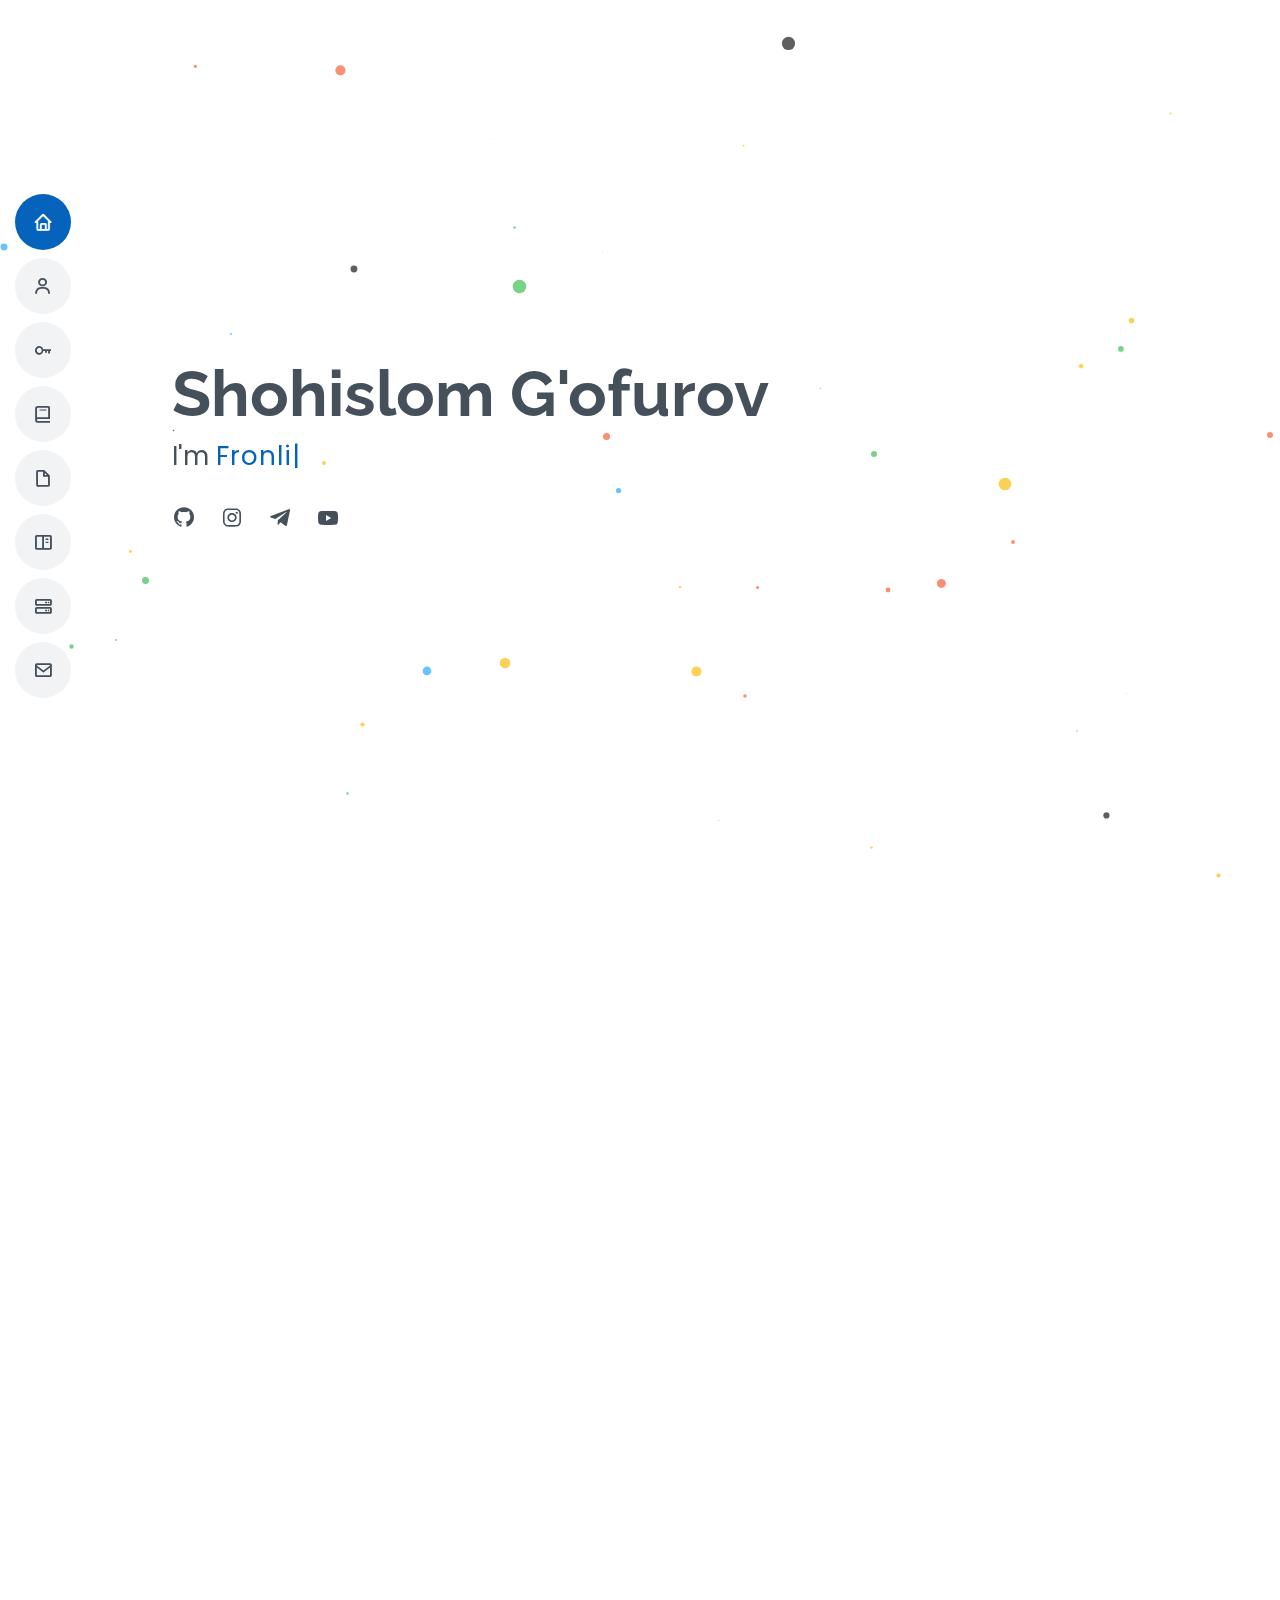
<file: index.html>
<!DOCTYPE html>
<html lang="en">
<head>
  <meta charset="utf-8">
  <meta content="width=device-width, initial-scale=1.0" name="viewport">
  <title>ShohWebDev portfolio</title>
  <meta content="" name="description">
  <meta content="" name="keywords">
  <!-- Favicons -->
  <link href="assets/img/apple-touch-icon.png" rel="apple-touch-icon">

  <!-- Google Fonts -->
  <link href="https://fonts.googleapis.com/css?family=Open+Sans:300,300i,400,400i,600,600i,700,700i|Raleway:300,300i,400,400i,500,500i,600,600i,700,700i|Poppins:300,300i,400,400i,500,500i,600,600i,700,700i" rel="stylesheet">

  <!-- Vendor CSS Files -->
  <link href="assets/vendor/aos/aos.css" rel="stylesheet">
  <link href="assets/vendor/bootstrap/css/bootstrap.min.css" rel="stylesheet">
  <link href="assets/vendor/bootstrap-icons/bootstrap-icons.css" rel="stylesheet">
  <link href="assets/vendor/boxicons/css/boxicons.min.css" rel="stylesheet">
  <link href="assets/vendor/glightbox/css/glightbox.min.css" rel="stylesheet">
  <link href="assets/vendor/swiper/swiper-bundle.min.css" rel="stylesheet">

  <!-- Template Main CSS File -->
  <link href="assets/css/style.css" rel="stylesheet">
</head>

<body>

  <i class="bi bi-list mobile-nav-toggle d-xl-none"></i>
  <!-- ======= Header ======= -->
  <header id="header" class="d-flex flex-column justify-content-center">

    <nav id="navbar" class="navbar nav-menu">
      <ul>
        <li><a href="#hero" class="nav-link scrollto active"><i class="bx bx-home"></i> <span>Home</span></a></li>
        <li><a href="#about" class="nav-link scrollto"><i class="bx bx-user"></i> <span>About</span></a></li>
        <li><a href="#skills" class="nav-link scrollto"><i class="bx bx-key"></i> <span>Skills</span></a></li>
        <li><a href="#facts" class="nav-link scrollto"><i class="bx bx-book"></i> <span>Facts</span></a></li>
        <li><a href="#resume" class="nav-link scrollto"><i class="bx bx-file-blank"></i> <span>Resume</span></a></li>
        <li><a href="#portfolio" class="nav-link scrollto"><i class="bx bx-book-content"></i> <span>Portfolio</span></a></li>
        <li><a href="#services" class="nav-link scrollto"><i class="bx bx-server"></i> <span>Services</span></a></li>
        <li><a href="#contact" class="nav-link scrollto"><i class="bx bx-envelope"></i> <span>Contact</span></a></li>
      </ul>
    </nav><!-- .nav-menu -->

  </header><!-- End Header -->

  <!-- ======= Hero Section ======= -->
  <section id="hero" class="d-flex flex-column justify-content-center">
    <div class="container" data-aos="zoom-in" data-aos-delay="100">
      <h1>Shohislom G'ofurov</h1>
      <p>I'm <span class="typed" data-typed-items="Fronline developer, Freelancer, Youtuber, Manager"></span></p>
      <div class="social-links">
        <a href="https://github.com/shohwebdev" class="github"><i class="bx bxl-github"></i></a>
        <a href="https://www.instagram.com/shohwebdev" class="instagram"><i class="bx bxl-instagram"></i></a>
        <a href="https://www.t.me/ShohWebDev" class="telegram"><i class="bx bxl-telegram"></i></a>
        <a href="https://www.youtube.com/c/Shohwebdev" class="youtube"><i class="bx bxl-youtube"></i></a>
      </div>
    </div>
  </section><!-- End Hero -->

  <main id="main">

    <!-- ======= About Section ======= -->
    <section id="about" class="about">
      <div class="container" data-aos="fade-up">

        <div class="section-title">
          <h2>About</h2>
        </div>

        <div class="row">
          <div class="col-lg-4">
            <img src="assets/img/1.jpg" style="border-radius:10px;" class="img-fluid" alt="">
          </div>
          <div class="col-lg-8 pt-4 pt-lg-0 content">
            <h3>Frontline developer &amp; IT Park manager</h3>
            <div class="row">
              <div class="col-lg-6">
                <ul>
                  <li><i class="bi bi-chevron-right"></i> <strong>Birthday:</strong> <span>17 May 2002</span></li>
                  <li><i class="bi bi-chevron-right"></i> <strong>Website:</strong> <span>www.shohwebdev.uz</span></li>
                  <li><i class="bi bi-chevron-right"></i> <strong>Phone:</strong> <span>+998 (33) 793-33-00</span></li>
                  <li><i class="bi bi-chevron-right"></i> <strong>City:</strong> <span>Andijan, Uzbekistan</span></li>
                </ul>
              </div>
              <div class="col-lg-6">
                <ul>
                  <li><i class="bi bi-chevron-right"></i> <strong>Age:</strong> <span>20</span></li>
                  <li><i class="bi bi-chevron-right"></i> <strong>Degree:</strong> <span>Junior</span></li>
                  <li><i class="bi bi-chevron-right"></i> <strong>Email:</strong> <span>shohislom3300@gmail.com</span></li>
                  <li><i class="bi bi-chevron-right"></i> <strong>Freelance:</strong> <span>Available</span></li>
                </ul>
              </div>
            </div>
            <p>
             Lorem ipsum dolor sit amet consectetur adipisicing elit. Eos modi itaque alias voluptates quos minima? Saepe nisi consectetur explicabo laboriosam neque rem eaque, vel nobis nihil, nostrum sed? Aliquid et dolore commodi iste illo quas deserunt. In, excepturi cupiditate ut voluptates ratione non modi incidunt voluptatibus rem tenetur. Natus, animi.
            </p>
          </div>
        </div>

      </div>
    </section><!-- End About Section -->

    
    <!-- ======= Skills Section ======= -->
    <section id="skills" class="skills section-bg">
      <div class="container" data-aos="fade-up">

        <div class="section-title">
          <h2>Skills</h2>
          <p>Lorem, ipsum dolor sit amet consectetur adipisicing elit. Perspiciatis delectus dolore possimus nulla quod maxime nesciunt eaque atque fuga placeat natus non, commodi sequi recusandae optio minima culpa officia. Voluptates?</p>
        </div>

        <div class="row skills-content">

          <div class="col-lg-6">

            <div class="progress">
              <span class="skill">HTML <i class="val">100%</i></span>
              <div class="progress-bar-wrap">
                <div class="progress-bar" role="progressbar" aria-valuenow="100" aria-valuemin="0" aria-valuemax="100"></div>
              </div>
            </div>

            <div class="progress">
              <span class="skill">CSS & SCSS<i class="val">90%</i></span>
              <div class="progress-bar-wrap">
                <div class="progress-bar" role="progressbar" aria-valuenow="90" aria-valuemin="0" aria-valuemax="100"></div>
              </div>
            </div>

            <div class="progress">
              <span class="skill">JavaScript <i class="val">75%</i></span>
              <div class="progress-bar-wrap">
                <div class="progress-bar" role="progressbar" aria-valuenow="75" aria-valuemin="0" aria-valuemax="100"></div>
              </div>
            </div>
            
            <div class="progress">
              <span class="skill">Github & Git <i class="val">70%</i></span>
              <div class="progress-bar-wrap">
                <div class="progress-bar" role="progressbar" aria-valuenow="70" aria-valuemin="0" aria-valuemax="100"></div>
              </div>
            </div>

          </div>

          <div class="col-lg-6">

            <div class="progress">
              <span class="skill">React JS <i class="val">65%</i></span>
              <div class="progress-bar-wrap">
                <div class="progress-bar" role="progressbar" aria-valuenow="65" aria-valuemin="0" aria-valuemax="100"></div>
              </div>
            </div>

            <div class="progress">
              <span class="skill">Bootstrap<i class="val">90%</i></span>
              <div class="progress-bar-wrap">
                <div class="progress-bar" role="progressbar" aria-valuenow="90" aria-valuemin="0" aria-valuemax="100"></div>
              </div>
            </div>

            <div class="progress">
              <span class="skill">Photoshop & Figma <i class="val">65%</i></span>
              <div class="progress-bar-wrap">
                <div class="progress-bar" role="progressbar" aria-valuenow="65" aria-valuemin="0" aria-valuemax="100"></div>
              </div>
            </div>

            <div class="progress">
              <span class="skill">Python <i class="val">45%</i></span>
              <div class="progress-bar-wrap">
                <div class="progress-bar" role="progressbar" aria-valuenow="45" aria-valuemin="0" aria-valuemax="100"></div>
              </div>
            </div>

          </div>

        </div>

      </div>
    </section><!-- End Skills Section -->


<!-- ======= Facts Section ======= -->
    <section id="facts" class="facts">
      <div class="container" data-aos="fade-up">

        <div class="section-title">
          <h2>Facts</h2>
          <p>Lorem ipsum dolor sit amet consectetur adipisicing elit. Natus, dolorum aliquam soluta sapiente fuga ex unde tenetur cupiditate, veniam similique aperiam numquam dolore velit adipisci ipsam, quis provident eius iusto!</p>
        </div>

        <div class="row">

          <div class="col-lg-4 col-md-6">
            <div class="count-box">
              <i class="bi bi-emoji-smile"></i>
              <span data-purecounter-start="0" data-purecounter-end="5" data-purecounter-duration="1" class="purecounter"></span>
              <p>Happy Clients</p>
            </div>
          </div>

          <div class="col-lg-4 col-md-6 mt-5 mt-md-0">
            <div class="count-box">
              <i class="bi bi-journal-richtext"></i>
              <span data-purecounter-start="0" data-purecounter-end="30" data-purecounter-duration="1" class="purecounter"></span>
              <p>Projects</p>
            </div>
          </div>

          <div class="col-lg-4 col-md-6 mt-5 mt-lg-0">
            <div class="count-box">
              <i class="bi bi-award"></i>
              <span data-purecounter-start="0" data-purecounter-end="2" data-purecounter-duration="1" class="purecounter"></span>
              <p>Awards</p>
            </div>
          </div>

        </div>

      </div>
    </section><!-- End Facts Section -->

    <!-- ======= Resume Section ======= -->
    <section id="resume" class="resume">
      <div class="container" data-aos="fade-up">

        <div class="section-title">
          <h2>Resume</h2>
          <p>Magnam dolores commodi suscipit. Necessitatibus eius consequatur ex aliquid fuga eum quidem. Sit sint consectetur velit. Quisquam quos quisquam cupiditate. Et nemo qui impedit suscipit alias ea. Quia fugiat sit in iste officiis commodi quidem hic quas.</p>
        </div>

        <div class="row">
          <div class="col-lg-6">
            <h3 class="resume-title">Sumary</h3>
            <div class="resume-item pb-0">
              <h4>ShohWebDev</h4>
              <p><em>Front-end programmer with 1 year experience</em></p>
              <ul>
                <li>Oltinkul 171000, Andijan</li>
                <li>+998 (33)-793-33-00</li>
                <li>shohislom3300@gmail.com</li>
              </ul>
            </div>

            <h3 class="resume-title">Education</h3>
            <div class="resume-item">
              <h4>Andijan Digital City &amp; Front-end programming</h4>
              <h5>2021.01 - 2021.08</h5>
              <p>Lorem ipsum dolor sit amet consectetur adipisicing elit. Atque beatae tempora consequuntur blanditiis nesciunt a.</p>
            </div>
          </div>
          <div class="col-lg-6">
            <h3 class="resume-title">Workplace</h3>
            <div class="resume-item">
              <h4>Front-end programming instructor and Manager</h4>
              <h5>2021 - Present</h5>
              <p><em>Oltinkul, IT Park, Andijan </em></p>
              <ul>
                <li>6 months experience in front-end programming training</li>
                <li>About 50 students </li>
              </ul>
            </div>
          </div>
        </div>

      </div>
    </section><!-- End Resume Section -->

    <!-- ======= Portfolio Section ======= -->
    <section id="portfolio" class="portfolio section-bg">
      <div class="container" data-aos="fade-up">

        <div class="section-title">
          <h2>Portfolio</h2>
          <p>Magnam dolores commodi suscipit. Necessitatibus eius consequatur ex aliquid fuga eum quidem. Sit sint consectetur velit. Quisquam quos quisquam cupiditate. Et nemo qui impedit suscipit alias ea. Quia fugiat sit in iste officiis commodi quidem hic quas.</p>
        </div>

        <div class="row">
          <div class="col-lg-12 d-flex justify-content-center" data-aos="fade-up" data-aos-delay="100">
            <ul id="portfolio-flters">
              <li data-filter="*" class="filter-active">All</li>
              <li data-filter=".filter-app">App</li>
              <li data-filter=".filter-web">Web</li>
            </ul>
          </div>
        </div>

        <div class="row portfolio-container" data-aos="fade-up" data-aos-delay="200">

          <div class="col-lg-4 col-md-6 portfolio-item filter-web">
            <div class="portfolio-wrap">
              <img src="assets/img/portfolio/portfolio-1.jpg" class="img-fluid" alt="">
              <div class="portfolio-info">
                <h4>Web 1</h4>
                <p>IT Park Landing page</p>
                <div class="portfolio-links">
                  <a href="assets/img/portfolio/portfolio-1.jpg" data-gallery="portfolioGallery" class="portfolio-lightbox" title="App 1"><i class="bx bx-plus"></i></a>
                  <a href="https://it-park-oltinkul.netlify.app/" class="portfolio-details-lightbox" data-glightbox="type: external" title="Portfolio Details"><i class="bx bx-link"></i></a>
                </div>
              </div>
            </div>
          </div>

          <div class="col-lg-4 col-md-6 portfolio-item filter-app">
            <div class="portfolio-wrap">
              <img src="assets/img/portfolio/portfolio-2.jpg" class="img-fluid" alt="">
              <div class="portfolio-info">
                <h4>App 1</h4>
                <p>Todo App</p>
                <div class="portfolio-links">
                  <a href="assets/img/portfolio/portfolio-2.jpg" data-gallery="portfolioGallery" class="portfolio-lightbox" title="Web 3"><i class="bx bx-plus"></i></a>
                  <a href="https://todo-app-shoh.netlify.app/" class="portfolio-details-lightbox" data-glightbox="type: external" title="Portfolio Details"><i class="bx bx-link"></i></a>
                </div>
              </div>
            </div>
          </div>

          <div class="col-lg-4 col-md-6 portfolio-item filter-app">
            <div class="portfolio-wrap">
              <img src="assets/img/portfolio/portfolio-3.jpg" class="img-fluid" alt="">
              <div class="portfolio-info">
                <h4>App 2</h4>
                <p>Weather website</p>
                <div class="portfolio-links">
                  <a href="assets/img/portfolio/portfolio-3.jpg" data-gallery="portfolioGallery" class="portfolio-lightbox" title="App 2"><i class="bx bx-plus"></i></a>
                  <a href="https://weatherapp-shoh.netlify.app/" class="portfolio-details-lightbox" data-glightbox="type: external" title="Portfolio Details"><i class="bx bx-link"></i></a>
                </div>
              </div>
            </div>
          </div>

          <div class="col-lg-4 col-md-6 portfolio-item filter-app">
            <div class="portfolio-wrap">
              <img src="assets/img/portfolio/portfolio-4.jpg" class="img-fluid" alt="">
              <div class="portfolio-info">
                <h4>App 3</h4>
                <p>Age Calculator</p>
                <div class="portfolio-links">
                  <a href="assets/img/portfolio/portfolio-4.jpg" data-gallery="portfolioGallery" class="portfolio-lightbox" title="Card 2"><i class="bx bx-plus"></i></a>
                  <a href="https://age-calculator-shoh.netlify.app/" class="portfolio-details-lightbox" data-glightbox="type: external" title="Portfolio Details"><i class="bx bx-link"></i></a>
                </div>
              </div>
            </div>
          </div>

          <div class="col-lg-4 col-md-6 portfolio-item filter-app">
            <div class="portfolio-wrap">
              <img src="assets/img/portfolio/portfolio-5.jpg" class="img-fluid" alt="">
              <div class="portfolio-info">
                <h4>App 4</h4>
                <p>Typing speed</p>
                <div class="portfolio-links">
                  <a href="assets/img/portfolio/portfolio-5.jpg" data-gallery="portfolioGallery" class="portfolio-lightbox" title="Web 2"><i class="bx bx-plus"></i></a>
                  <a href="https://typing-shoh.netlify.app/" class="portfolio-details-lightbox" data-glightbox="type: external" title="Portfolio Details"><i class="bx bx-link"></i></a>
                </div>
              </div>
            </div>
          </div>

          <div class="col-lg-4 col-md-6 portfolio-item filter-web">
            <div class="portfolio-wrap">
              <img src="assets/img/portfolio/portfolio-6.jpg" class="img-fluid" alt="">
              <div class="portfolio-info">
                <h4>Web 2</h4>
                <p>Mercedes Benz landing page</p>
                <div class="portfolio-links">
                  <a href="assets/img/portfolio/portfolio-6.jpg" data-gallery="portfolioGallery" class="portfolio-lightbox" title="App 3"><i class="bx bx-plus"></i></a>
                  <a href="https://mustaqil-ish1.netlify.app/" class="portfolio-details-lightbox" data-glightbox="type: external" title="Portfolio Details"><i class="bx bx-link"></i></a>
                </div>
              </div>
            </div>
          </div>

          <div class="col-lg-4 col-md-6 portfolio-item filter-app">
            <div class="portfolio-wrap">
              <img src="assets/img/portfolio/portfolio-7.jpg" class="img-fluid" alt="">
              <div class="portfolio-info">
                <h4>App 5</h4>
                <p>Random color</p>
                <div class="portfolio-links">
                  <a href="assets/img/portfolio/portfolio-7.jpg" data-gallery="portfolioGallery" class="portfolio-lightbox" title="Card 1"><i class="bx bx-plus"></i></a>
                  <a href="https://color-shoh.netlify.app/" class="portfolio-details-lightbox" data-glightbox="type: external" title="Portfolio Details"><i class="bx bx-link"></i></a>
                </div>
              </div>
            </div>
          </div>

          <div class="col-lg-4 col-md-6 portfolio-item filter-web">
            <div class="portfolio-wrap">
              <img src="assets/img/portfolio/portfolio-8.jpg" class="img-fluid" alt="">
              <div class="portfolio-info">
                <h4>Web 3</h4>
                <p>Pdfdrive clone</p>
                <div class="portfolio-links">
                  <a href="assets/img/portfolio/portfolio-8.jpg" data-gallery="portfolioGallery" class="portfolio-lightbox" title="Card 3"><i class="bx bx-plus"></i></a>
                  <a href="https://pdfdrive-1f672.web.app/" class="portfolio-details-lightbox" data-glightbox="type: external" title="Portfolio Details"><i class="bx bx-link"></i></a>
                </div>
              </div>
            </div>
          </div>

          <div class="col-lg-4 col-md-6 portfolio-item filter-web">
            <div class="portfolio-wrap">
              <img src="assets/img/portfolio/portfolio-9.jpg" class="img-fluid" alt="">
              <div class="portfolio-info">
                <h4>Web 4</h4>
                <p>Sales website</p>
                <div class="portfolio-links">
                  <a href="assets/img/portfolio/portfolio-9.jpg" data-gallery="portfolioGallery" class="portfolio-lightbox" title="Web 3"><i class="bx bx-plus"></i></a>
                  <a href="./eElectronics - Ecommerce HTML Template/index.html" class="portfolio-details-lightbox" data-glightbox="type: external" title="Portfolio Details"><i class="bx bx-link"></i></a>
                </div>
              </div>
            </div>
          </div>

        </div>

      </div>
    </section><!-- End Portfolio Section -->

    <!-- ======= Services Section ======= -->
    <section id="services" class="services">
      <div class="container" data-aos="fade-up">

        <div class="section-title">
          <h2>Services</h2>
          <p>Magnam dolores commodi suscipit. Necessitatibus eius consequatur ex aliquid fuga eum quidem. Sit sint consectetur velit. Quisquam quos quisquam cupiditate. Et nemo qui impedit suscipit alias ea. Quia fugiat sit in iste officiis commodi quidem hic quas.</p>
        </div>

        <div class="row">

          <div class="col-lg-4 col-md-6 d-flex align-items-stretch" data-aos="zoom-in" data-aos-delay="100">
            <div class="icon-box iconbox-blue">
              <div class="icon">
                <svg width="100" height="100" viewBox="0 0 600 600" xmlns="http://www.w3.org/2000/svg">
                  <path stroke="none" stroke-width="0" fill="#f5f5f5" d="M300,503.46388370962813C374.79870501325706,506.71871716319447,464.8034551963731,527.1746412648533,510.4981551193396,467.86667711651364C555.9287308511215,408.9015244558933,512.6030010748507,327.5744911775523,490.211057578863,256.5855673507754C471.097692560561,195.9906835881958,447.69079081568157,138.11976852964426,395.19560036434837,102.3242989838813C329.3053358748298,57.3949838291264,248.02791733380457,8.279543830951368,175.87071277845988,42.242879143198664C103.41431057327972,76.34704239035025,93.79494320519305,170.9812938413882,81.28167332365135,250.07896920659033C70.17666984294237,320.27484674793965,64.84698225790005,396.69656628748305,111.28512138212992,450.4950937839243C156.20124167950087,502.5303643271138,231.32542653798444,500.4755392045468,300,503.46388370962813"></path>
                </svg>
                <i class="bx bx-layer"></i>
              </div>
              <h4><a href="">Website preparation</a></h4>
              <p>Voluptatum deleniti atque corrupti quos dolores et quas molestias excepturi</p>
            </div>
          </div>

          <div class="col-lg-4 col-md-6 d-flex align-items-stretch mt-4 mt-md-0" data-aos="zoom-in" data-aos-delay="200">
            <div class="icon-box iconbox-orange ">
              <div class="icon">
                <svg width="100" height="100" viewBox="0 0 600 600" xmlns="http://www.w3.org/2000/svg">
                  <path stroke="none" stroke-width="0" fill="#f5f5f5" d="M300,582.0697525312426C382.5290701553225,586.8405444964366,449.9789794690241,525.3245884688669,502.5850820975895,461.55621195738473C556.606425686781,396.0723002908107,615.8543463187945,314.28637112970534,586.6730223649479,234.56875336149918C558.9533121215079,158.8439757836574,454.9685369536778,164.00468322053177,381.49747125262974,130.76875717737553C312.15926192815925,99.40240125094834,248.97055460311594,18.661163978235184,179.8680185752513,50.54337015887873C110.5421016452524,82.52863877960104,119.82277516462835,180.83849132639028,109.12597500060166,256.43424936330496C100.08760227029461,320.3096726198365,92.17705696193138,384.0621239912766,124.79988738764834,439.7174275375508C164.83382741302287,508.01625554203684,220.96474134820875,577.5009287672846,300,582.0697525312426"></path>
                </svg>
                <i class="bx bx-file"></i>
              </div>
              <h4><a href="">Telegram bot preparation</a></h4>
              <p>Duis aute irure dolor in reprehenderit in voluptate velit esse cillum dolore</p>
            </div>
          </div>

          <div class="col-lg-4 col-md-6 d-flex align-items-stretch mt-4 mt-lg-0" data-aos="zoom-in" data-aos-delay="300">
            <div class="icon-box iconbox-pink">
              <div class="icon">
                <svg width="100" height="100" viewBox="0 0 600 600" xmlns="http://www.w3.org/2000/svg">
                  <path stroke="none" stroke-width="0" fill="#f5f5f5" d="M300,541.5067337569781C382.14930387511276,545.0595476570109,479.8736841581634,548.3450877840088,526.4010558755058,480.5488172755941C571.5218469581645,414.80211281144784,517.5187510058486,332.0715597781072,496.52539010469104,255.14436215662573C477.37192572678356,184.95920475031193,473.57363656557914,105.61284051026155,413.0603344069578,65.22779650032875C343.27470386102294,18.654635553484475,251.2091493199835,5.337323636656869,175.0934190732945,40.62881213300186C97.87086631185822,76.43348514350839,51.98124368387456,156.15599469081315,36.44837278890362,239.84606092416172C21.716077023791087,319.22268207091537,43.775223500013084,401.1760424656574,96.891909868211,461.97329694683043C147.22146801428983,519.5804099606455,223.5754009179313,538.201503339737,300,541.5067337569781"></path>
                </svg>
                <i class="bx bx-tachometer"></i>
              </div>
              <h4><a href="">Website management</a></h4>
              <p>Excepteur sint occaecat cupidatat non proident, sunt in culpa qui officia</p>
            </div>
          </div>
        </div>

      </div>
    </section><!-- End Services Section -->


    <!-- ======= Contact Section ======= -->
    <section id="contact" class="contact">
      <div class="container" data-aos="fade-up">

        <div class="section-title">
          <h2>Contact</h2>
        </div>

        <div class="row mt-1">

          <div class="col-lg-4">
            <div class="info">
              <div class="address">
                <i class="bi bi-geo-alt"></i>
                <h4>Location:</h4>
                <p>Oltinkul, 171000, Andijan - Uzbekistan</p>
              </div>

              <div class="email">
                <i class="bi bi-envelope"></i>
                <h4>Email:</h4>
                <p>shohislom3300@gmail.com</p>
              </div>

              <div class="phone">
                <i class="bi bi-phone"></i>
                <h4>Call:</h4>
                <p>+998 (33) 793-33-00</p>
              </div>

            </div>

          </div>

          <div class="col-lg-8 mt-5 mt-lg-0">

            <form action="forms/contact.php" method="post" role="form" class="php-email-form">
              <div class="row">
                <div class="col-md-6 form-group">
                  <input type="text" name="name" class="form-control" id="name" placeholder="Your Name" required>
                </div>
                <div class="col-md-6 form-group mt-3 mt-md-0">
                  <input type="email" class="form-control" name="email" id="email" placeholder="Your Email" required>
                </div>
              </div>
              <div class="form-group mt-3">
                <input type="text" class="form-control" name="subject" id="subject" placeholder="Subject" required>
              </div>
              <div class="form-group mt-3">
                <textarea class="form-control" name="message" rows="5" placeholder="Message" required></textarea>
              </div>
              <div class="my-3">
                <div class="loading">Loading</div>
                <div class="error-message"></div>
                <div class="sent-message">Your message has been sent. Thank you!</div>
              </div>
              <div class="text-center"><button type="submit">Send Message</button></div>
            </form>

          </div>

        </div>

      </div>
    </section><!-- End Contact Section -->

  </main><!-- End #main -->

  <div id="preloader"></div>
  <a href="#" class="back-to-top d-flex align-items-center justify-content-center"><i class="bi bi-arrow-up-short"></i></a>

  <!-- Vendor JS Files -->
  <script src="assets/vendor/purecounter/purecounter.js"></script>
  <script src="assets/vendor/aos/aos.js"></script>
  <script src="assets/vendor/bootstrap/js/bootstrap.bundle.min.js"></script>
  <script src="assets/vendor/glightbox/js/glightbox.min.js"></script>
  <script src="assets/vendor/isotope-layout/isotope.pkgd.min.js"></script>
  <script src="assets/vendor/swiper/swiper-bundle.min.js"></script>
  <script src="assets/vendor/typed.js/typed.min.js"></script>
  <script src="assets/vendor/waypoints/noframework.waypoints.js"></script>
  <script src="assets/vendor/php-email-form/validate.js"></script>

  <!-- Template Main JS File -->
  <script src="assets/js/main.js"></script>

</body>

</html>
</file>
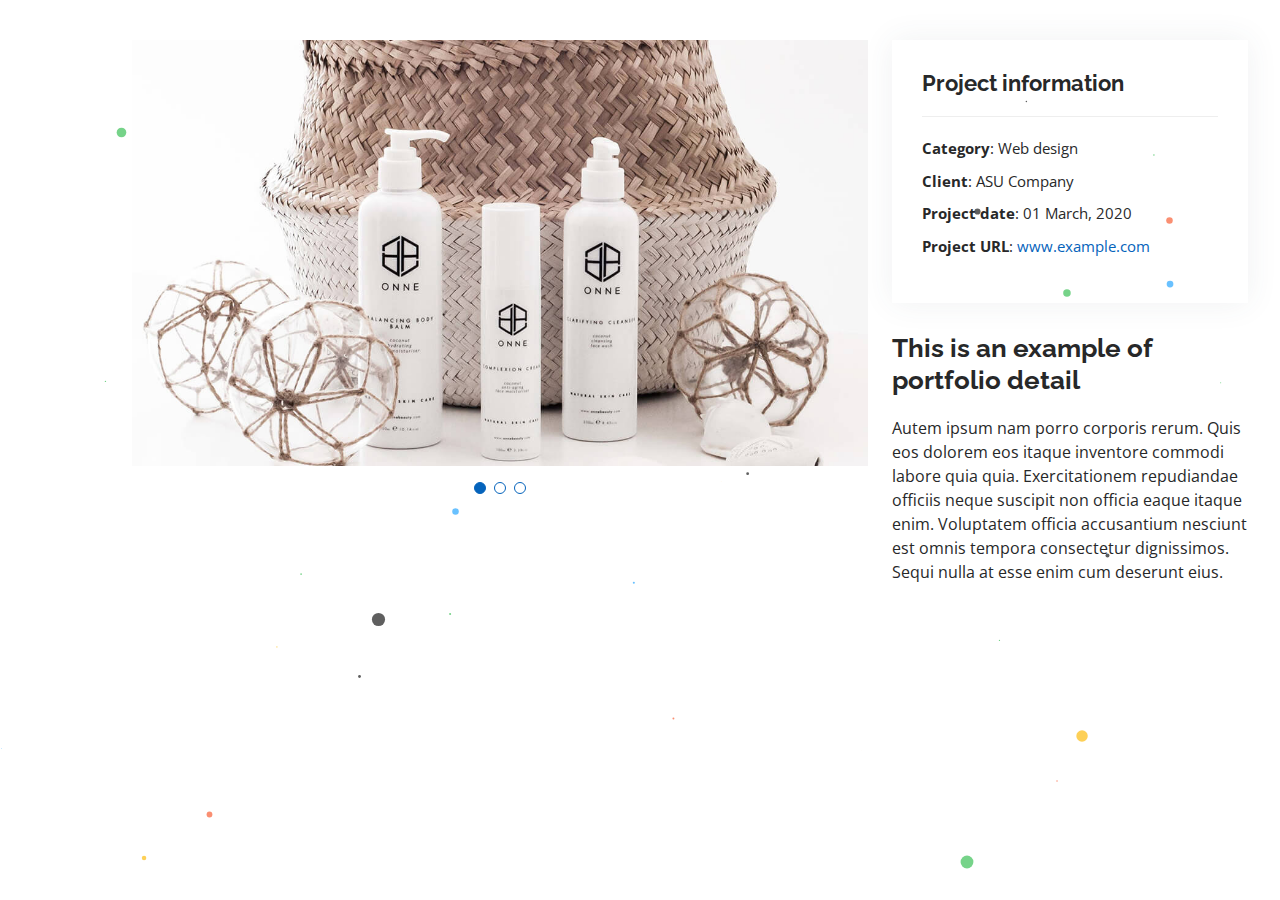
<file: portfolio-details.html>
<!DOCTYPE html>
<html lang="en">

<head>
  <meta charset="utf-8">
  <meta content="width=device-width, initial-scale=1.0" name="viewport">

  <title>Portfolio Details - Personal Bootstrap Template</title>
  <meta content="" name="description">
  <meta content="" name="keywords">

  <!-- Favicons -->
  <link href="assets/img/favicon.png" rel="icon">
  <link href="assets/img/apple-touch-icon.png" rel="apple-touch-icon">

  <!-- Google Fonts -->
  <link href="https://fonts.googleapis.com/css?family=Open+Sans:300,300i,400,400i,600,600i,700,700i|Raleway:300,300i,400,400i,500,500i,600,600i,700,700i|Poppins:300,300i,400,400i,500,500i,600,600i,700,700i" rel="stylesheet">

  <!-- Vendor CSS Files -->
  <link href="assets/vendor/aos/aos.css" rel="stylesheet">
  <link href="assets/vendor/bootstrap/css/bootstrap.min.css" rel="stylesheet">
  <link href="assets/vendor/bootstrap-icons/bootstrap-icons.css" rel="stylesheet">
  <link href="assets/vendor/boxicons/css/boxicons.min.css" rel="stylesheet">
  <link href="assets/vendor/glightbox/css/glightbox.min.css" rel="stylesheet">
  <link href="assets/vendor/swiper/swiper-bundle.min.css" rel="stylesheet">

  <!-- Template Main CSS File -->
  <link href="assets/css/style.css" rel="stylesheet">

  <!-- =======================================================
  * Template Name: MyResume - v4.7.0
  * Template URL: https://bootstrapmade.com/free-html-bootstrap-template-my-resume/
  * Author: BootstrapMade.com
  * License: https://bootstrapmade.com/license/
  ======================================================== -->
</head>

<body>

  <main id="main">

    <!-- ======= Portfolio Details Section ======= -->
    <section id="portfolio-details" class="portfolio-details">
      <div class="container">

        <div class="row gy-4">

          <div class="col-lg-8">
            <div class="portfolio-details-slider swiper">
              <div class="swiper-wrapper align-items-center">

                <div class="swiper-slide">
                  <img src="assets/img/portfolio/portfolio-details-1.jpg" alt="">
                </div>

                <div class="swiper-slide">
                  <img src="assets/img/portfolio/portfolio-details-2.jpg" alt="">
                </div>

                <div class="swiper-slide">
                  <img src="assets/img/portfolio/portfolio-details-3.jpg" alt="">
                </div>

              </div>
              <div class="swiper-pagination"></div>
            </div>
          </div>

          <div class="col-lg-4">
            <div class="portfolio-info">
              <h3>Project information</h3>
              <ul>
                <li><strong>Category</strong>: Web design</li>
                <li><strong>Client</strong>: ASU Company</li>
                <li><strong>Project date</strong>: 01 March, 2020</li>
                <li><strong>Project URL</strong>: <a href="#">www.example.com</a></li>
              </ul>
            </div>
            <div class="portfolio-description">
              <h2>This is an example of portfolio detail</h2>
              <p>
                Autem ipsum nam porro corporis rerum. Quis eos dolorem eos itaque inventore commodi labore quia quia. Exercitationem repudiandae officiis neque suscipit non officia eaque itaque enim. Voluptatem officia accusantium nesciunt est omnis tempora consectetur dignissimos. Sequi nulla at esse enim cum deserunt eius.
              </p>
            </div>
          </div>

        </div>

      </div>
    </section><!-- End Portfolio Details Section -->

  </main><!-- End #main -->

  <div id="preloader"></div>
  <a href="#" class="back-to-top d-flex align-items-center justify-content-center"><i class="bi bi-arrow-up-short"></i></a>

  <!-- Vendor JS Files -->
  <script src="assets/vendor/purecounter/purecounter.js"></script>
  <script src="assets/vendor/aos/aos.js"></script>
  <script src="assets/vendor/bootstrap/js/bootstrap.bundle.min.js"></script>
  <script src="assets/vendor/glightbox/js/glightbox.min.js"></script>
  <script src="assets/vendor/isotope-layout/isotope.pkgd.min.js"></script>
  <script src="assets/vendor/swiper/swiper-bundle.min.js"></script>
  <script src="assets/vendor/typed.js/typed.min.js"></script>
  <script src="assets/vendor/waypoints/noframework.waypoints.js"></script>
  <script src="assets/vendor/php-email-form/validate.js"></script>

  <!-- Template Main JS File -->
  <script src="assets/js/main.js"></script>

</body>

</html>
</file>
<file: assets/css/style.css>
body {
  font-family: "Open Sans", sans-serif;
  color: #272829;
}

a {
  color: #0563bb;
  text-decoration: none;
}

a:hover {
  color: #067ded;
  text-decoration: none;
}

h1, h2, h3, h4, h5, h6 {
  font-family: "Raleway", sans-serif;
}

.back-to-top {
  position: fixed;
  visibility: hidden;
  opacity: 0;
  right: 15px;
  bottom: 15px;
  z-index: 996;
  background: #0563bb;
  width: 40px;
  height: 40px;
  border-radius: 50px;
  transition: all 0.4s;
}
.back-to-top i {
  font-size: 28px;
  color: #fff;
  line-height: 0;
}
.back-to-top:hover {
  background: #0678e3;
  color: #fff;
}
.back-to-top.active {
  visibility: visible;
  opacity: 1;
}

/*--------------------------------------------------------------
# Preloader
--------------------------------------------------------------*/
#preloader {
  position: fixed;
  top: 0;
  left: 0;
  right: 0;
  bottom: 0;
  z-index: 9999;
  overflow: hidden;
  background: #fff;
}

#preloader:before {
  content: "";
  position: fixed;
  top: calc(50% - 30px);
  left: calc(50% - 30px);
  border: 6px solid #0563bb;
  border-top-color: #fff;
  border-bottom-color: #fff;
  border-radius: 50%;
  width: 60px;
  height: 60px;
  -webkit-animation: animate-preloader 1s linear infinite;
  animation: animate-preloader 1s linear infinite;
}

@-webkit-keyframes animate-preloader {
  0% {
    transform: rotate(0deg);
  }
  100% {
    transform: rotate(360deg);
  }
}

@keyframes animate-preloader {
  0% {
    transform: rotate(0deg);
  }
  100% {
    transform: rotate(360deg);
  }
}
/*--------------------------------------------------------------
# Disable aos animation delay on mobile devices
--------------------------------------------------------------*/
@media screen and (max-width: 768px) {
  [data-aos-delay] {
    transition-delay: 0 !important;
  }
}
/*--------------------------------------------------------------
# Header
--------------------------------------------------------------*/
#header {
  position: fixed;
  top: 0;
  left: 0;
  bottom: 0;
  z-index: 9997;
  transition: all 0.5s;
  padding: 15px;
  overflow-y: auto;
}
@media (max-width: 992px) {
  #header {
    width: 300px;
    background: #fff;
    border-right: 1px solid #e6e9ec;
    left: -300px;
  }
}

@media (min-width: 992px) {
  #main {
    margin-left: 100px;
  }
}
/*--------------------------------------------------------------
# Navigation Menu
--------------------------------------------------------------*/
/**
* Desktop Navigation 
*/
.nav-menu {
  padding: 0;
  display: block;
}
.nav-menu * {
  margin: 0;
  padding: 0;
  list-style: none;
}
.nav-menu > ul > li {
  position: relative;
  white-space: nowrap;
}
.nav-menu a, .nav-menu a:focus {
  display: flex;
  align-items: center;
  color: #45505b;
  padding: 10px 18px;
  margin-bottom: 8px;
  transition: 0.3s;
  font-size: 15px;
  border-radius: 50px;
  background: #f2f3f5;
  height: 56px;
  width: 100%;
  overflow: hidden;
  transition: 0.3s;
}
.nav-menu a i, .nav-menu a:focus i {
  font-size: 20px;
}
.nav-menu a span, .nav-menu a:focus span {
  padding: 0 5px 0 7px;
  color: #45505b;
}
@media (min-width: 992px) {
  .nav-menu a, .nav-menu a:focus {
    width: 56px;
  }
  .nav-menu a span, .nav-menu a:focus span {
    display: none;
    color: #fff;
  }
}
.nav-menu a:hover, .nav-menu .active, .nav-menu .active:focus, .nav-menu li:hover > a {
  color: #fff;
  background: #0563bb;
}
.nav-menu a:hover span, .nav-menu .active span, .nav-menu .active:focus span, .nav-menu li:hover > a span {
  color: #fff;
}
.nav-menu a:hover, .nav-menu li:hover > a {
  width: 100%;
  color: #fff;
}
.nav-menu a:hover span, .nav-menu li:hover > a span {
  display: block;
}

/**
* Mobile Navigation 
*/
.mobile-nav-toggle {
  position: fixed;
  right: 10px;
  top: 10px;
  z-index: 9998;
  border: 0;
  background: none;
  font-size: 28px;
  transition: all 0.4s;
  outline: none !important;
  line-height: 0;
  cursor: pointer;
  border-radius: 50px;
  padding: 5px;
}
.mobile-nav-toggle i {
  color: #45505b;
}

.mobile-nav-active {
  overflow: hidden;
}
.mobile-nav-active #header {
  left: 0;
}
.mobile-nav-active .mobile-nav-toggle {
  color: #fff;
  background-color: #0563bb;
}
.ball {
  position: absolute;
  border-radius: 100%;
  opacity: 0.7;
}
/*--------------------------------------------------------------
# Hero Section
--------------------------------------------------------------*/
#hero {
  width: 100%;
  height: 100vh;
  position: relative;
}
@media (min-width: 992px) {
  #hero {
    padding-left: 160px;
  }
}
#hero:before {
  content: "";
  background: rgba(255, 255, 255, 0.8);
  position: absolute;
  bottom: 0;
  top: 0;
  left: 0;
  right: 0;
}
#hero h1 {
  margin: 0;
  font-size: 64px;
  font-weight: 700;
  line-height: 56px;
  color: #45505b;
}
#hero p {
  color: #45505b;
  margin: 15px 0 0 0;
  font-size: 26px;
  font-family: "Poppins", sans-serif;
}
#hero p span {
  color: #0563bb;
  letter-spacing: 1px;
}
#hero .social-links {
  margin-top: 30px;
}
#hero .social-links a {
  font-size: 24px;
  display: inline-block;
  color: #45505b;
  line-height: 1;
  margin-right: 20px;
  transition: 0.3s;
}
#hero .social-links a:hover {
  color: #0563bb;
}
@media (max-width: 992px) {
  #hero {
    text-align: center;
  }
  #hero h1 {
    font-size: 32px;
    line-height: 36px;
  }
  #hero p {
    margin-top: 10px;
    font-size: 20px;
    line-height: 24px;
  }
}

/*--------------------------------------------------------------
# Sections General
--------------------------------------------------------------*/
section {
  padding: 60px 0;
  overflow: hidden;
}

.section-title {
  text-align: center;
  padding-bottom: 30px;
}
.section-title h2 {
  font-size: 32px;
  font-weight: bold;
  text-transform: uppercase;
  margin-bottom: 20px;
  padding-bottom: 20px;
  position: relative;
  color: #45505b;
}
.section-title h2::before {
  content: "";
  position: absolute;
  display: block;
  width: 120px;
  height: 1px;
  background: #ddd;
  bottom: 1px;
  left: calc(50% - 60px);
}
.section-title h2::after {
  content: "";
  position: absolute;
  display: block;
  width: 40px;
  height: 3px;
  background: #0563bb;
  bottom: 0;
  left: calc(50% - 20px);
}
.section-title p {
  margin-bottom: 0;
}

/*--------------------------------------------------------------
# About
--------------------------------------------------------------*/
.about .content h3 {
  font-weight: 700;
  font-size: 26px;
  color: #728394;
}
.about .content ul {
  list-style: none;
  padding: 0;
}
.about .content ul li {
  margin-bottom: 20px;
  display: flex;
  align-items: center;
}
.about .content ul strong {
  margin-right: 10px;
}
.about .content ul i {
  font-size: 16px;
  margin-right: 5px;
  color: #0563bb;
  line-height: 0;
}
.about .content p:last-child {
  margin-bottom: 0;
}

/*--------------------------------------------------------------
# Facts
--------------------------------------------------------------*/
.facts .count-box {
  padding: 30px 30px 25px 30px;
  margin-top: 30px;
  width: 100%;
  position: relative;
  text-align: center;
  background: #fff;
}
.facts .count-box i {
  position: absolute;
  top: -25px;
  left: 50%;
  transform: translateX(-50%);
  font-size: 24px;
  background: #0563bb;
  color: #fff;
  border-radius: 50px;
  display: inline-flex;
  align-items: center;
  justify-content: center;
  width: 48px;
  height: 48px;
}
.facts .count-box span {
  font-size: 36px;
  display: block;
  font-weight: 600;
  color: #011426;
}
.facts .count-box p {
  padding: 0;
  margin: 0;
  font-family: "Raleway", sans-serif;
  font-size: 14px;
}

/*--------------------------------------------------------------
# Akills
--------------------------------------------------------------*/
.skills .progress {
  height: 60px;
  display: block;
  background: none;
  border-radius: 0;
}
.skills .progress .skill {
  padding: 10px 0;
  margin: 0;
  text-transform: uppercase;
  display: block;
  font-weight: 600;
  font-family: "Poppins", sans-serif;
  color: #45505b;
}
.skills .progress .skill .val {
  float: right;
  font-style: normal;
}
.skills .progress-bar-wrap {
  background: #f2f3f5;
}
.skills .progress-bar {
  width: 1px;
  height: 10px;
  transition: 0.9s;
  background-color: #0563bb;
}

/*--------------------------------------------------------------
# Resume
--------------------------------------------------------------*/
.resume .resume-title {
  font-size: 26px;
  font-weight: 700;
  margin-top: 20px;
  margin-bottom: 20px;
  color: #45505b;
}
.resume .resume-item {
  padding: 0 0 20px 20px;
  margin-top: -2px;
  border-left: 2px solid #0563bb;
  position: relative;
}
.resume .resume-item h4 {
  line-height: 18px;
  font-size: 18px;
  font-weight: 600;
  text-transform: uppercase;
  font-family: "Poppins", sans-serif;
  color: #0563bb;
  margin-bottom: 10px;
}
.resume .resume-item h5 {
  font-size: 16px;
  background: #f7f8f9;
  padding: 5px 15px;
  display: inline-block;
  font-weight: 600;
  margin-bottom: 10px;
}
.resume .resume-item ul {
  padding-left: 20px;
}
.resume .resume-item ul li {
  padding-bottom: 10px;
}
.resume .resume-item:last-child {
  padding-bottom: 0;
}
.resume .resume-item::before {
  content: "";
  position: absolute;
  width: 16px;
  height: 16px;
  border-radius: 50px;
  left: -9px;
  top: 0;
  background: #fff;
  border: 2px solid #0563bb;
}

/*--------------------------------------------------------------
# Portfolio
--------------------------------------------------------------*/
.portfolio .portfolio-item {
  margin-bottom: 30px;
}
.portfolio #portfolio-flters {
  padding: 0;
  margin: 0 auto 25px auto;
  list-style: none;
  text-align: center;
  background: #fff;
  border-radius: 50px;
  padding: 2px 15px;
}
.portfolio #portfolio-flters li {
  cursor: pointer;
  display: inline-block;
  padding: 10px 15px;
  font-size: 14px;
  font-weight: 600;
  line-height: 1;
  text-transform: uppercase;
  color: #272829;
  margin-bottom: 5px;
  transition: all 0.3s ease-in-out;
}
.portfolio #portfolio-flters li:hover, .portfolio #portfolio-flters li.filter-active {
  color: #0563bb;
}
.portfolio #portfolio-flters li:last-child {
  margin-right: 0;
}
.portfolio .portfolio-wrap {
  transition: 0.3s;
  position: relative;
  overflow: hidden;
  z-index: 1;
  background: rgba(69, 80, 91, 0.8);
}
.portfolio .portfolio-wrap::before {
  content: "";
  background: rgba(255, 255, 255, 0.7);
  position: absolute;
  left: 30px;
  right: 30px;
  top: 30px;
  bottom: 30px;
  transition: all ease-in-out 0.3s;
  z-index: 2;
  opacity: 0;
}
.portfolio .portfolio-wrap .portfolio-info {
  opacity: 0;
  position: absolute;
  top: 0;
  left: 0;
  right: 0;
  bottom: 0;
  text-align: center;
  z-index: 3;
  transition: all ease-in-out 0.3s;
  display: flex;
  flex-direction: column;
  justify-content: center;
  align-items: center;
}
.portfolio .portfolio-wrap .portfolio-info::before {
  display: block;
  content: "";
  width: 48px;
  height: 48px;
  position: absolute;
  top: 35px;
  left: 35px;
  border-top: 3px solid #d7dce1;
  border-left: 3px solid #d7dce1;
  transition: all 0.5s ease 0s;
  z-index: 9994;
}
.portfolio .portfolio-wrap .portfolio-info::after {
  display: block;
  content: "";
  width: 48px;
  height: 48px;
  position: absolute;
  bottom: 35px;
  right: 35px;
  border-bottom: 3px solid #d7dce1;
  border-right: 3px solid #d7dce1;
  transition: all 0.5s ease 0s;
  z-index: 9994;
}
.portfolio .portfolio-wrap .portfolio-info h4 {
  font-size: 20px;
  color: #45505b;
  font-weight: 600;
}
.portfolio .portfolio-wrap .portfolio-info p {
  color: #45505b;
  font-size: 14px;
  text-transform: uppercase;
  padding: 0;
  margin: 0;
}
.portfolio .portfolio-wrap .portfolio-links {
  text-align: center;
  z-index: 4;
}
.portfolio .portfolio-wrap .portfolio-links a {
  color: #45505b;
  margin: 0 2px;
  font-size: 28px;
  display: inline-block;
  transition: 0.3s;
}
.portfolio .portfolio-wrap .portfolio-links a:hover {
  color: #148af9;
}
.portfolio .portfolio-wrap:hover::before {
  top: 0;
  left: 0;
  right: 0;
  bottom: 0;
  opacity: 1;
}
.portfolio .portfolio-wrap:hover .portfolio-info {
  opacity: 1;
}
.portfolio .portfolio-wrap:hover .portfolio-info::before {
  top: 15px;
  left: 15px;
}
.portfolio .portfolio-wrap:hover .portfolio-info::after {
  bottom: 15px;
  right: 15px;
}

/*--------------------------------------------------------------
# Portfolio Details
--------------------------------------------------------------*/
.portfolio-details {
  padding-top: 40px;
}
.portfolio-details .portfolio-details-slider img {
  width: 100%;
}
.portfolio-details .portfolio-details-slider .swiper-pagination {
  margin-top: 20px;
  position: relative;
}
.portfolio-details .portfolio-details-slider .swiper-pagination .swiper-pagination-bullet {
  width: 12px;
  height: 12px;
  background-color: #fff;
  opacity: 1;
  border: 1px solid #0563bb;
}
.portfolio-details .portfolio-details-slider .swiper-pagination .swiper-pagination-bullet-active {
  background-color: #0563bb;
}
.portfolio-details .portfolio-info {
  padding: 30px;
  box-shadow: 0px 0 30px rgba(69, 80, 91, 0.08);
}
.portfolio-details .portfolio-info h3 {
  font-size: 22px;
  font-weight: 700;
  margin-bottom: 20px;
  padding-bottom: 20px;
  border-bottom: 1px solid #eee;
}
.portfolio-details .portfolio-info ul {
  list-style: none;
  padding: 0;
  font-size: 15px;
}
.portfolio-details .portfolio-info ul li + li {
  margin-top: 10px;
}
.portfolio-details .portfolio-description {
  padding-top: 30px;
}
.portfolio-details .portfolio-description h2 {
  font-size: 26px;
  font-weight: 700;
  margin-bottom: 20px;
}
.portfolio-details .portfolio-description p {
  padding: 0;
}

/*--------------------------------------------------------------
# Services
--------------------------------------------------------------*/
.services .icon-box {
  text-align: center;
  padding: 70px 20px 80px 20px;
  transition: all ease-in-out 0.3s;
  background: #fff;
  box-shadow: 0px 5px 90px 0px rgba(110, 123, 131, 0.05);
}
.services .icon-box .icon {
  margin: 0 auto;
  width: 100px;
  height: 100px;
  display: flex;
  align-items: center;
  justify-content: center;
  transition: ease-in-out 0.3s;
  position: relative;
}
.services .icon-box .icon i {
  font-size: 36px;
  transition: 0.5s;
  position: relative;
}
.services .icon-box .icon svg {
  position: absolute;
  top: 0;
  left: 0;
}
.services .icon-box .icon svg path {
  transition: 0.5s;
  fill: #f5f5f5;
}
.services .icon-box h4 {
  font-weight: 600;
  margin: 10px 0 15px 0;
  font-size: 22px;
}
.services .icon-box h4 a {
  color: #45505b;
  transition: ease-in-out 0.3s;
}
.services .icon-box p {
  line-height: 24px;
  font-size: 14px;
  margin-bottom: 0;
}
.services .icon-box:hover {
  border-color: #fff;
  box-shadow: 0px 0 35px 0 rgba(0, 0, 0, 0.08);
}
.services .iconbox-blue i {
  color: #47aeff;
}
.services .iconbox-blue:hover .icon i {
  color: #fff;
}
.services .iconbox-blue:hover .icon path {
  fill: #47aeff;
}
.services .iconbox-orange i {
  color: #ffa76e;
}
.services .iconbox-orange:hover .icon i {
  color: #fff;
}
.services .iconbox-orange:hover .icon path {
  fill: #ffa76e;
}
.services .iconbox-pink i {
  color: #e80368;
}
.services .iconbox-pink:hover .icon i {
  color: #fff;
}
.services .iconbox-pink:hover .icon path {
  fill: #e80368;
}
.services .iconbox-yellow i {
  color: #ffbb2c;
}
.services .iconbox-yellow:hover .icon i {
  color: #fff;
}
.services .iconbox-yellow:hover .icon path {
  fill: #ffbb2c;
}
.services .iconbox-red i {
  color: #ff5828;
}
.services .iconbox-red:hover .icon i {
  color: #fff;
}
.services .iconbox-red:hover .icon path {
  fill: #ff5828;
}
.services .iconbox-teal i {
  color: #11dbcf;
}
.services .iconbox-teal:hover .icon i {
  color: #fff;
}
.services .iconbox-teal:hover .icon path {
  fill: #11dbcf;
}

/*--------------------------------------------------------------
# Testimonials
--------------------------------------------------------------*/
.testimonials .section-header {
  margin-bottom: 40px;
}
.testimonials .testimonials-carousel, .testimonials .testimonials-slider {
  overflow: hidden;
}
.testimonials .testimonial-item {
  text-align: center;
}
.testimonials .testimonial-item .testimonial-img {
  width: 120px;
  border-radius: 50%;
  border: 4px solid #fff;
  margin: 0 auto;
}
.testimonials .testimonial-item h3 {
  font-size: 20px;
  font-weight: bold;
  margin: 10px 0 5px 0;
  color: #111;
}
.testimonials .testimonial-item h4 {
  font-size: 14px;
  color: #999;
  margin: 0 0 15px 0;
}
.testimonials .testimonial-item .quote-icon-left, .testimonials .testimonial-item .quote-icon-right {
  color: #90c8fc;
  font-size: 26px;
}
.testimonials .testimonial-item .quote-icon-left {
  display: inline-block;
  left: -5px;
  position: relative;
}
.testimonials .testimonial-item .quote-icon-right {
  display: inline-block;
  right: -5px;
  position: relative;
  top: 10px;
}
.testimonials .testimonial-item p {
  font-style: italic;
  margin: 0 auto 15px auto;
}
.testimonials .swiper-pagination {
  margin-top: 20px;
  position: relative;
}
.testimonials .swiper-pagination .swiper-pagination-bullet {
  width: 12px;
  height: 12px;
  background-color: #fff;
  opacity: 1;
  border: 1px solid #0563bb;
}
.testimonials .swiper-pagination .swiper-pagination-bullet-active {
  background-color: #0563bb;
}
@media (min-width: 992px) {
  .testimonials .testimonial-item p {
    width: 80%;
  }
}

/*--------------------------------------------------------------
# Contact
--------------------------------------------------------------*/
.contact .info {
  width: 100%;
  background: #fff;
}
.contact .info i {
  font-size: 20px;
  color: #0563bb;
  float: left;
  width: 44px;
  height: 44px;
  background: #eef7ff;
  display: flex;
  justify-content: center;
  align-items: center;
  border-radius: 50px;
  transition: all 0.3s ease-in-out;
}
.contact .info h4 {
  padding: 0 0 0 60px;
  font-size: 22px;
  font-weight: 600;
  margin-bottom: 5px;
  color: #45505b;
}
.contact .info p {
  padding: 0 0 0 60px;
  margin-bottom: 0;
  font-size: 14px;
  color: #728394;
}
.contact .info .email, .contact .info .phone {
  margin-top: 40px;
}
.contact .info .email:hover i, .contact .info .address:hover i, .contact .info .phone:hover i {
  background: #0563bb;
  color: #fff;
}
.contact .php-email-form {
  width: 100%;
  background: #fff;
}
.contact .php-email-form .form-group {
  padding-bottom: 8px;
}
.contact .php-email-form .error-message {
  display: none;
  color: #fff;
  background: #ed3c0d;
  text-align: left;
  padding: 15px;
  font-weight: 600;
}
.contact .php-email-form .error-message br + br {
  margin-top: 25px;
}
.contact .php-email-form .sent-message {
  display: none;
  color: #fff;
  background: #18d26e;
  text-align: center;
  padding: 15px;
  font-weight: 600;
}
.contact .php-email-form .loading {
  display: none;
  background: #fff;
  text-align: center;
  padding: 15px;
}
.contact .php-email-form .loading:before {
  content: "";
  display: inline-block;
  border-radius: 50%;
  width: 24px;
  height: 24px;
  margin: 0 10px -6px 0;
  border: 3px solid #18d26e;
  border-top-color: #eee;
  -webkit-animation: animate-loading 1s linear infinite;
  animation: animate-loading 1s linear infinite;
}
.contact .php-email-form input, .contact .php-email-form textarea {
  border-radius: 4px;
  box-shadow: none;
  font-size: 14px;
}
.contact .php-email-form input {
  height: 44px;
}
.contact .php-email-form textarea {
  padding: 10px 12px;
}
.contact .php-email-form button[type=submit] {
  background: #0563bb;
  border: 0;
  padding: 10px 35px;
  color: #fff;
  transition: 0.4s;
  border-radius: 50px;
}
.contact .php-email-form button[type=submit]:hover {
  background: #0678e3;
}
@-webkit-keyframes animate-loading {
  0% {
    transform: rotate(0deg);
  }
  100% {
    transform: rotate(360deg);
  }
}
@keyframes animate-loading {
  0% {
    transform: rotate(0deg);
  }
  100% {
    transform: rotate(360deg);
  }
}

/*--------------------------------------------------------------
# Footer
--------------------------------------------------------------*/
#footer {
  background: #f7f8f9;
  color: #45505b;
  font-size: 14px;
  text-align: center;
  padding: 30px 0;
}
#footer h3 {
  font-size: 36px;
  font-weight: 700;
  position: relative;
  font-family: "Poppins", sans-serif;
  padding: 0;
  margin: 0 0 15px 0;
}
#footer p {
  font-size: 15;
  font-style: italic;
  padding: 0;
  margin: 0 0 40px 0;
}
#footer .social-links {
  margin: 0 0 40px 0;
}
#footer .social-links a {
  font-size: 18px;
  display: inline-block;
  background: #0563bb;
  color: #fff;
  line-height: 1;
  padding: 8px 0;
  margin-right: 4px;
  border-radius: 50%;
  text-align: center;
  width: 36px;
  height: 36px;
  transition: 0.3s;
}
#footer .social-links a:hover {
  background: #0678e3;
  color: #fff;
  text-decoration: none;
}
#footer .copyright {
  margin: 0 0 5px 0;
}
#footer .credits {
  font-size: 13px;
}
</file>
